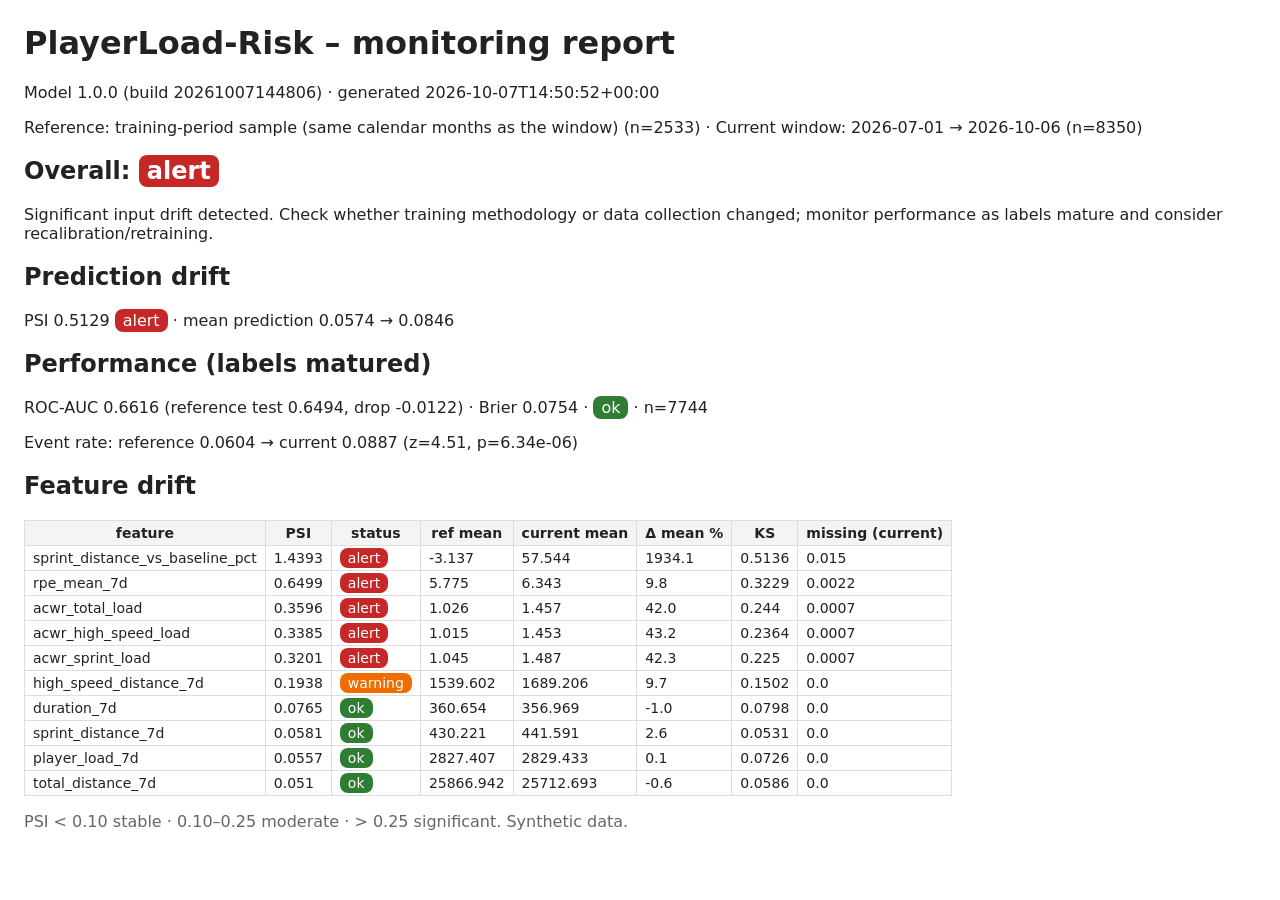
<file: reports/monitoring/drift_report.html>
<!doctype html><html><head><meta charset="utf-8"><title>Drift report</title>
<style>body{font-family:system-ui,sans-serif;margin:24px;color:#222}table{border-collapse:collapse}
td,th{border:1px solid #ddd;padding:4px 8px;font-size:14px}th{background:#f4f4f4}</style></head><body>
<h1>PlayerLoad-Risk – monitoring report</h1>
<p>Model 1.0.0 (build 20261007144806) · generated 2026-10-07T14:50:52+00:00</p>
<p>Reference: training-period sample (same calendar months as the window) (n=2533) · Current window:
2026-07-01 → 2026-10-06 (n=8350)</p>
<h2>Overall: <span style="color:#fff;background:#c62828;padding:2px 8px;border-radius:8px">alert</span></h2><p>Significant input drift detected. Check whether training methodology or data collection changed; monitor performance as labels mature and consider recalibration/retraining.</p>
<h2>Prediction drift</h2><p>PSI 0.5129 <span style="color:#fff;background:#c62828;padding:2px 8px;border-radius:8px">alert</span> · mean prediction 0.0574 →
0.0846</p>
<h2>Performance (labels matured)</h2><p>ROC-AUC 0.6616 (reference test 0.6494, drop -0.0122) · Brier 0.0754 · <span style="color:#fff;background:#2e7d32;padding:2px 8px;border-radius:8px">ok</span> · n=7744</p><p>Event rate: reference 0.0604 → current 0.0887 (z=4.51, p=6.34e-06)</p>
<h2>Feature drift</h2><table><tr><th>feature</th><th>PSI</th><th>status</th><th>ref mean</th><th>current mean</th>
<th>Δ mean %</th><th>KS</th><th>missing (current)</th></tr><tr><td>sprint_distance_vs_baseline_pct</td><td>1.4393</td><td><span style="color:#fff;background:#c62828;padding:2px 8px;border-radius:8px">alert</span></td><td>-3.137</td><td>57.544</td><td>1934.1</td><td>0.5136</td><td>0.015</td></tr><tr><td>rpe_mean_7d</td><td>0.6499</td><td><span style="color:#fff;background:#c62828;padding:2px 8px;border-radius:8px">alert</span></td><td>5.775</td><td>6.343</td><td>9.8</td><td>0.3229</td><td>0.0022</td></tr><tr><td>acwr_total_load</td><td>0.3596</td><td><span style="color:#fff;background:#c62828;padding:2px 8px;border-radius:8px">alert</span></td><td>1.026</td><td>1.457</td><td>42.0</td><td>0.244</td><td>0.0007</td></tr><tr><td>acwr_high_speed_load</td><td>0.3385</td><td><span style="color:#fff;background:#c62828;padding:2px 8px;border-radius:8px">alert</span></td><td>1.015</td><td>1.453</td><td>43.2</td><td>0.2364</td><td>0.0007</td></tr><tr><td>acwr_sprint_load</td><td>0.3201</td><td><span style="color:#fff;background:#c62828;padding:2px 8px;border-radius:8px">alert</span></td><td>1.045</td><td>1.487</td><td>42.3</td><td>0.225</td><td>0.0007</td></tr><tr><td>high_speed_distance_7d</td><td>0.1938</td><td><span style="color:#fff;background:#ef6c00;padding:2px 8px;border-radius:8px">warning</span></td><td>1539.602</td><td>1689.206</td><td>9.7</td><td>0.1502</td><td>0.0</td></tr><tr><td>duration_7d</td><td>0.0765</td><td><span style="color:#fff;background:#2e7d32;padding:2px 8px;border-radius:8px">ok</span></td><td>360.654</td><td>356.969</td><td>-1.0</td><td>0.0798</td><td>0.0</td></tr><tr><td>sprint_distance_7d</td><td>0.0581</td><td><span style="color:#fff;background:#2e7d32;padding:2px 8px;border-radius:8px">ok</span></td><td>430.221</td><td>441.591</td><td>2.6</td><td>0.0531</td><td>0.0</td></tr><tr><td>player_load_7d</td><td>0.0557</td><td><span style="color:#fff;background:#2e7d32;padding:2px 8px;border-radius:8px">ok</span></td><td>2827.407</td><td>2829.433</td><td>0.1</td><td>0.0726</td><td>0.0</td></tr><tr><td>total_distance_7d</td><td>0.051</td><td><span style="color:#fff;background:#2e7d32;padding:2px 8px;border-radius:8px">ok</span></td><td>25866.942</td><td>25712.693</td><td>-0.6</td><td>0.0586</td><td>0.0</td></tr></table>
<p style="color:#666">PSI &lt; 0.10 stable · 0.10–0.25 moderate · &gt; 0.25 significant. Synthetic data.</p>
</body></html>
</file>
